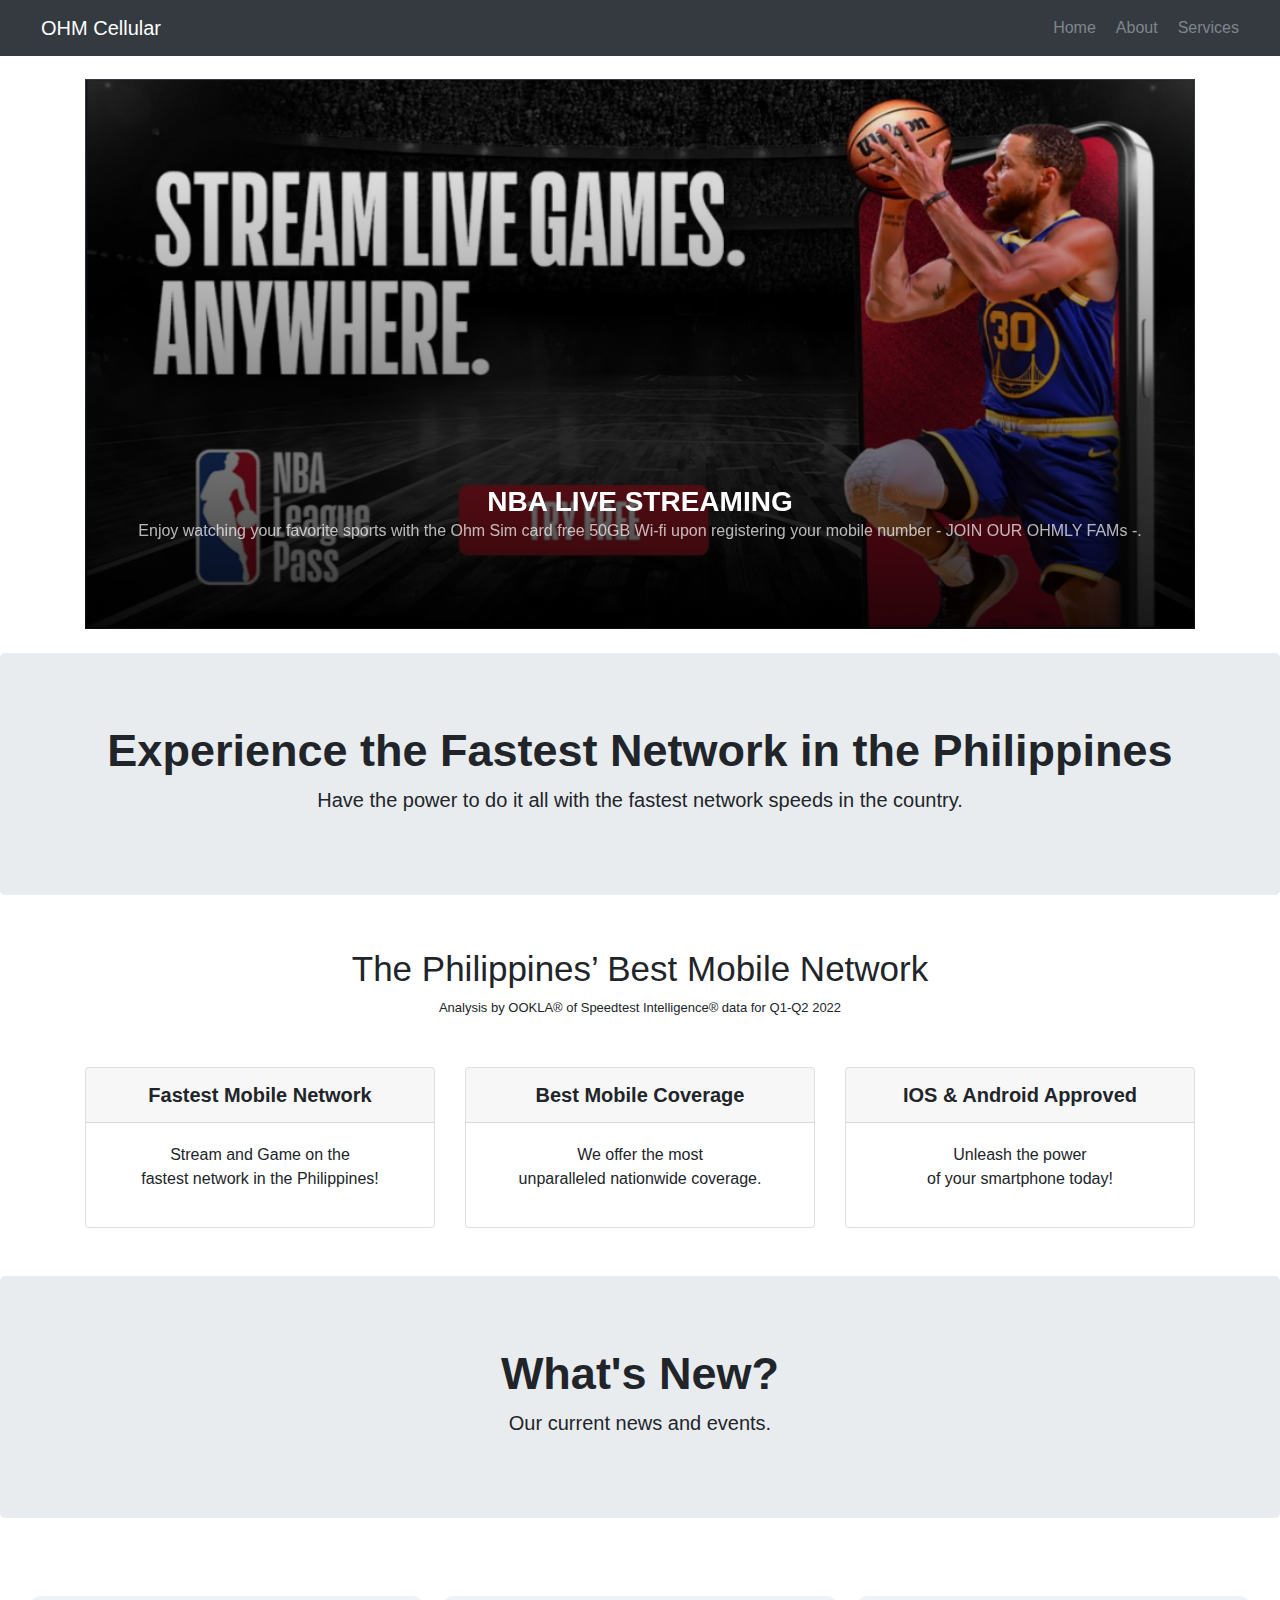
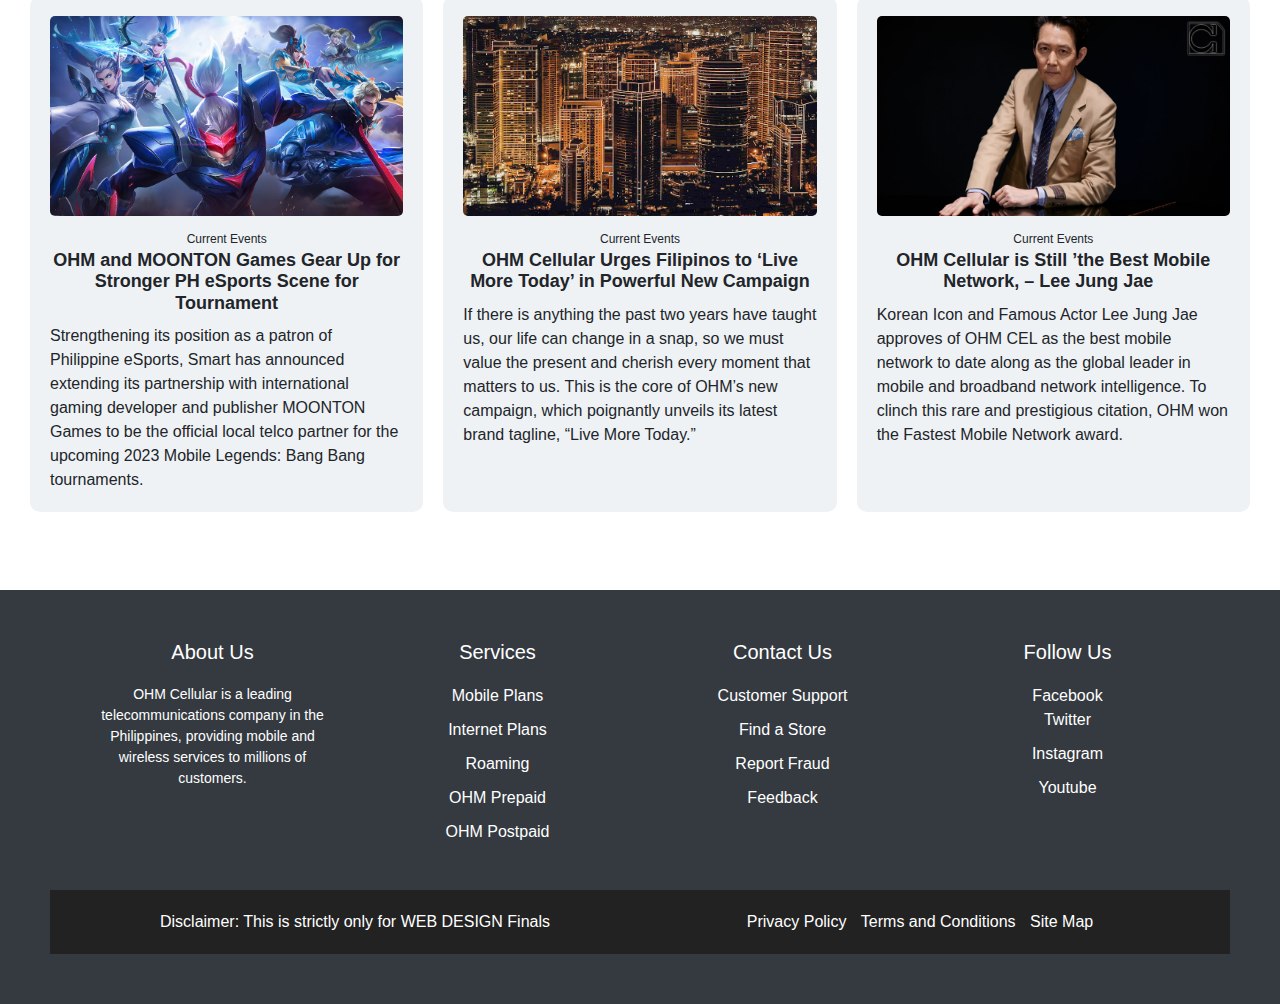
<file: index.html>
<!DOCTYPE html>
<html lang="en">

<head>
  <meta charset="UTF-8">
  <meta name="viewport" content="width=device-width, initial-scale=1.0">
  <title>Ohm-Cellular</title>
  <link rel="stylesheet" href="https://maxcdn.bootstrapcdn.com/bootstrap/4.0.0/css/bootstrap.min.css">
  <link href="style.css" rel="stylesheet" type="text/css" />
</head>

<body>
  <nav class="navbar navbar-expand-lg navbar-dark bg-dark fixed-top">
    <a class="navbar-brand" href="index.html"style='padding-left: 25px';>OHM Cellular</a>
    <button class="navbar-toggler" type="button" data-toggle="collapse" data-target="#navbarNav"
      aria-controls="navbarNav" aria-expanded="false" aria-label="Toggle navigation">
      <span class="navbar-toggler-icon"></span>
    </button>
    <div class="collapse navbar-collapse" id="navbarNav">
      <ul class="navbar-nav ml-auto">
        <li class="nav-item">
          <a href="index.html"style='padding-right: 10px';>Home</a>
        </li>
        <li class="nav-item">
          <a href="about.html"style='padding-right: 10px';>About</a>
        </li>
        <li class="nav-item">
          <a href="products.html" style='padding-right: 25px;'>Services</a>
        </li>
      </ul>
    </div>
  </nav>

  <section id="menu">
    <br>
    <div class="container">
      <div id="carouselExampleIndicators" class="carousel slide" data-ride="carousel">
        <ol class="carousel-indicators">
        </ol>
        <div class="carousel-inner">
          <div class="carousel-item active">
            <img src="SportsSponsor.png" class="d-block w-100 h-100 border border-dark">
            <div class="overlay"></div>
            <div class="carousel-caption">
              <h3>NBA LIVE STREAMING</h3>
              <p style='opacity: 0.7'>Enjoy watching your favorite sports with the Ohm Sim card free 50GB Wi-fi upon
                registering your mobile number - JOIN OUR OHMLY FAMs -.</p>
            </div>
          </div>
          <div class="carousel-item">
            <img src="citysponsor.jpg" class="d-block w-100 h-100 border border-dark">
            <div class="overlay"></div>
            <div class="carousel-caption">
              <h3>PHILIPPINES' LEADING & BEST TELECOM OF 2023</h3>
              <p style='opacity: 0.7'>Lessen the hassle by joining our OHMLY FAMs the best community that will provide
                you with our Limited-time coupons, Update news, Technical support, and Free live stream on holidays -
                JOIN OUR OHMLY FAMs -.</p>
            </div>
          </div>
          <div class="carousel-item">
            <img src="FamPlan.png" class="d-block w-100 h-100 border border-dark">
            <div class="overlay"></div>
            <div class="carousel-caption">
              <h3>CONNECT ANYWHERE ANYTIME</h3>
              <p style='opacity: 0.7'>Communicate with your family anywhere anytime with OHM Deals & Plans that will
                provide access to our Networks and w/ free OHM Points upon availing every month - JOIN OUR OHMLY FAMs -.
              </p>
            </div>
          </div>
          <div class="carousel-item">
            <img src="phonesponsor.png" class="d-block w-100 h-100 border border-dark">
            <div class="overlay"></div>
            <div class="carousel-caption">
              <h3>XIAOMI x OHM CEL</h3>
              <p style='opacity: 0.7'>To further provide the best experience to our OHMLY FAMs community and to new
                users, We are proud to announce that OHM CEL has collaborated with Xiaomi Inc. to sponsor phone
                giveaways and a free OHM simcard provided with every purchase of Xiaomi mobile phones. -JOIN OUR OHMLY
                FAMs - </p>
            </div>
          </div>
          <a class="carousel-control-prev" href="#carouselExampleIndicators" role="button" data-slide="prev">
          </a>
          <a class="carousel-control-next" href="#carouselExampleIndicators" role="button" data-slide="next">
          </a>
        </div>
      </div>
      <br>
  </section>

  <header class="jumbotron text-center mb-5">
    <b>
      <ct4>Experience the Fastest
        Network in the Philippines</ct4>
    </b>
    <br>
    <p class="lead">Have the power to do it all with the fastest
      network speeds in the country.</p>
  </header>

  <section id="pricing" class="container mb-5">
    <center>
      <ct2>The Philippines’ Best Mobile Network</ct2>
    </center>
    <center>
      <ct3>Analysis by OOKLA® of Speedtest Intelligence®
        data for Q1-Q2 2022</ct3>
    </center>
    <br>
    <br>
    <div class="row d-flex justify-content-center">
      <div class="col-lg-4">
        <div class="card text-center">
          <div class="card-header">
            <b>
              <ct1 class="card-title">Fastest Mobile Network</ct1>
            </b>
          </div>
          <div class="card-body">
            <ul class="list-unstyled">
              <li>Stream and Game on the</li>
              <li>fastest network in the Philippines!</li>
            </ul>
          </div>
        </div>
      </div>
      <div class="col-lg-4">
        <div class="card text-center">
          <div class="card-header">
            <b>
              <ct1 class="card-title">Best Mobile Coverage</ct1>
          </div></b>
          <div class="card-body">
            <ul class="list-unstyled">
              <li>We offer the most</li>
              <li>unparalleled nationwide coverage.</li>
            </ul>
          </div>
        </div>
      </div>
      <div class="col-lg-4">
        <div class="card text-center">
          <div class="card-header">
            <b>
              <ct1 class="card-title">IOS & Android Approved</ct1>
            </b>
          </div>
          <div class="card-body">
            <ul class="list-unstyled">
              <li>Unleash the power</li>
              <li>of your smartphone today!</li>
            </ul>
          </div>
        </div>
      </div>
    </div>
  </section>

  <header class="jumbotron text-center mb-5">
    <b>
      <ct4>What's New?</ct4>
    </b>
    <br>
    <p class="lead">Our current news and events.</p>
  </header>

  <div class="news-container">
    <div class="news-item">
      <img src="mobilelegends.jpg" alt="News Image 1">
      <center>
        <p2>Current Events</p2><br>
        <h3>OHM and MOONTON Games Gear Up for Stronger PH eSports Scene for Tournament
        </h3>
      </center>
      <p1>Strengthening its position as a patron of Philippine eSports, Smart has announced extending its partnership
        with international gaming developer and publisher MOONTON Games to be the official local telco partner for the
        upcoming 2023 Mobile Legends: Bang Bang tournaments. </p1>
    </div>

    <div class="news-item">
      <img src="cityscape.jpg" alt="News Image 2">
      <center>
        <p2>Current Events</p2><br>
        <h3>OHM Cellular Urges Filipinos to ‘Live More Today’ in Powerful New Campaign</h3>
      </center>
      <p1>If there is anything the past two years have taught us, our life can change in a snap, so we must value the
        present and cherish every moment that matters to us. This is the core of OHM’s new campaign, which poignantly
        unveils its latest brand tagline, “Live More Today.”
      </p1>
    </div>

    <div class="news-item">
      <img src="FamoSponsor.jpg" alt="News Image 3">
      <center>
        <p2>Current Events</p2><br>
        <h3>OHM Cellular is Still ’the Best Mobile Network, – Lee Jung Jae &nbsp</h3>
      </center>
      <p1>Korean Icon and Famous Actor Lee Jung Jae approves of OHM CEL as the best mobile network to date along as the
        global leader in mobile and broadband network intelligence. To clinch this rare and prestigious
        citation, OHM won the Fastest Mobile Network award. </p1>
    </div>
  </div>

  <br>
  <br>




  <script src="https://code.jquery.com/jquery-3.6.0.min.js"></script>
  <script src="https://maxcdn.bootstrapcdn.com/bootstrap/4.0.0/js/bootstrap.min.js"></script>

  <footer class="footer">
    <div class="container">
      <div class="row">
        <div class="col-lg-3 col-md-6 footer-item">
          <b>
            <h4>About Us</h4>
          </b>
          <p>OHM Cellular is a leading telecommunications company in the Philippines, providing mobile and
            wireless services to millions of customers.</p>
        </div>
        <div class="col-lg-3 col-md-6 footer-item">
          <b>
            <h4>Services</h4>
          </b>
          <ul class="list-unstyled">
            <li><a href="products.html">Mobile Plans</a></li>
            <li><a href="products.html">Internet Plans</a></li>
            <li><a href="products.html">Roaming</a></li>
            <li><a href="products.html">OHM Prepaid</a></li>
            <li><a href="products.html">OHM Postpaid</a></li>
          </ul>
        </div>
        <div class="col-lg-3 col-md-6 footer-item">
          <b>
            <h4>Contact Us</h4>
          </b>
          <ul class="list-unstyled">
            <li><a href="about.html">Customer Support</a></li>
            <li><a href="about.html">Find a Store</a></li>
            <li><a href="about.html">Report Fraud</a></li>
            <li><a href="about.html">Feedback</a></li>
          </ul>
        </div>
        <div class="col-lg-3 col-md-6 footer-item">
          <b>
            <h4>Follow Us</h4>
          </b>
          <ul class="list-unstyled">
            <li<a href="about.html">Facebook</a></li>
              <li><a href="about.html">Twitter</a></li>
              <li><a href="about.html">Instagram</a></li>
              <li><a href="about.html">Youtube</a></li>
          </ul>
        </div>
      </div>
    </div>
    <div class="footer-bottom">
      <div class="container">
        <div class="row">
          <div class="col-md-6">
            <p>Disclaimer: This is strictly only for WEB DESIGN Finals</p>
          </div>
          <div class="col-md-6">
            <ul class="list-unstyled footer-links">
              <li><a href="about.html">Privacy Policy</a></li>
              <li><a href="about.html">Terms and Conditions</a></li>
              <li><a href="about.html">Site Map</a></li>
            </ul>
          </div>
        </div>
      </div>
    </div>
  </footer>

</body>

</html>
</file>
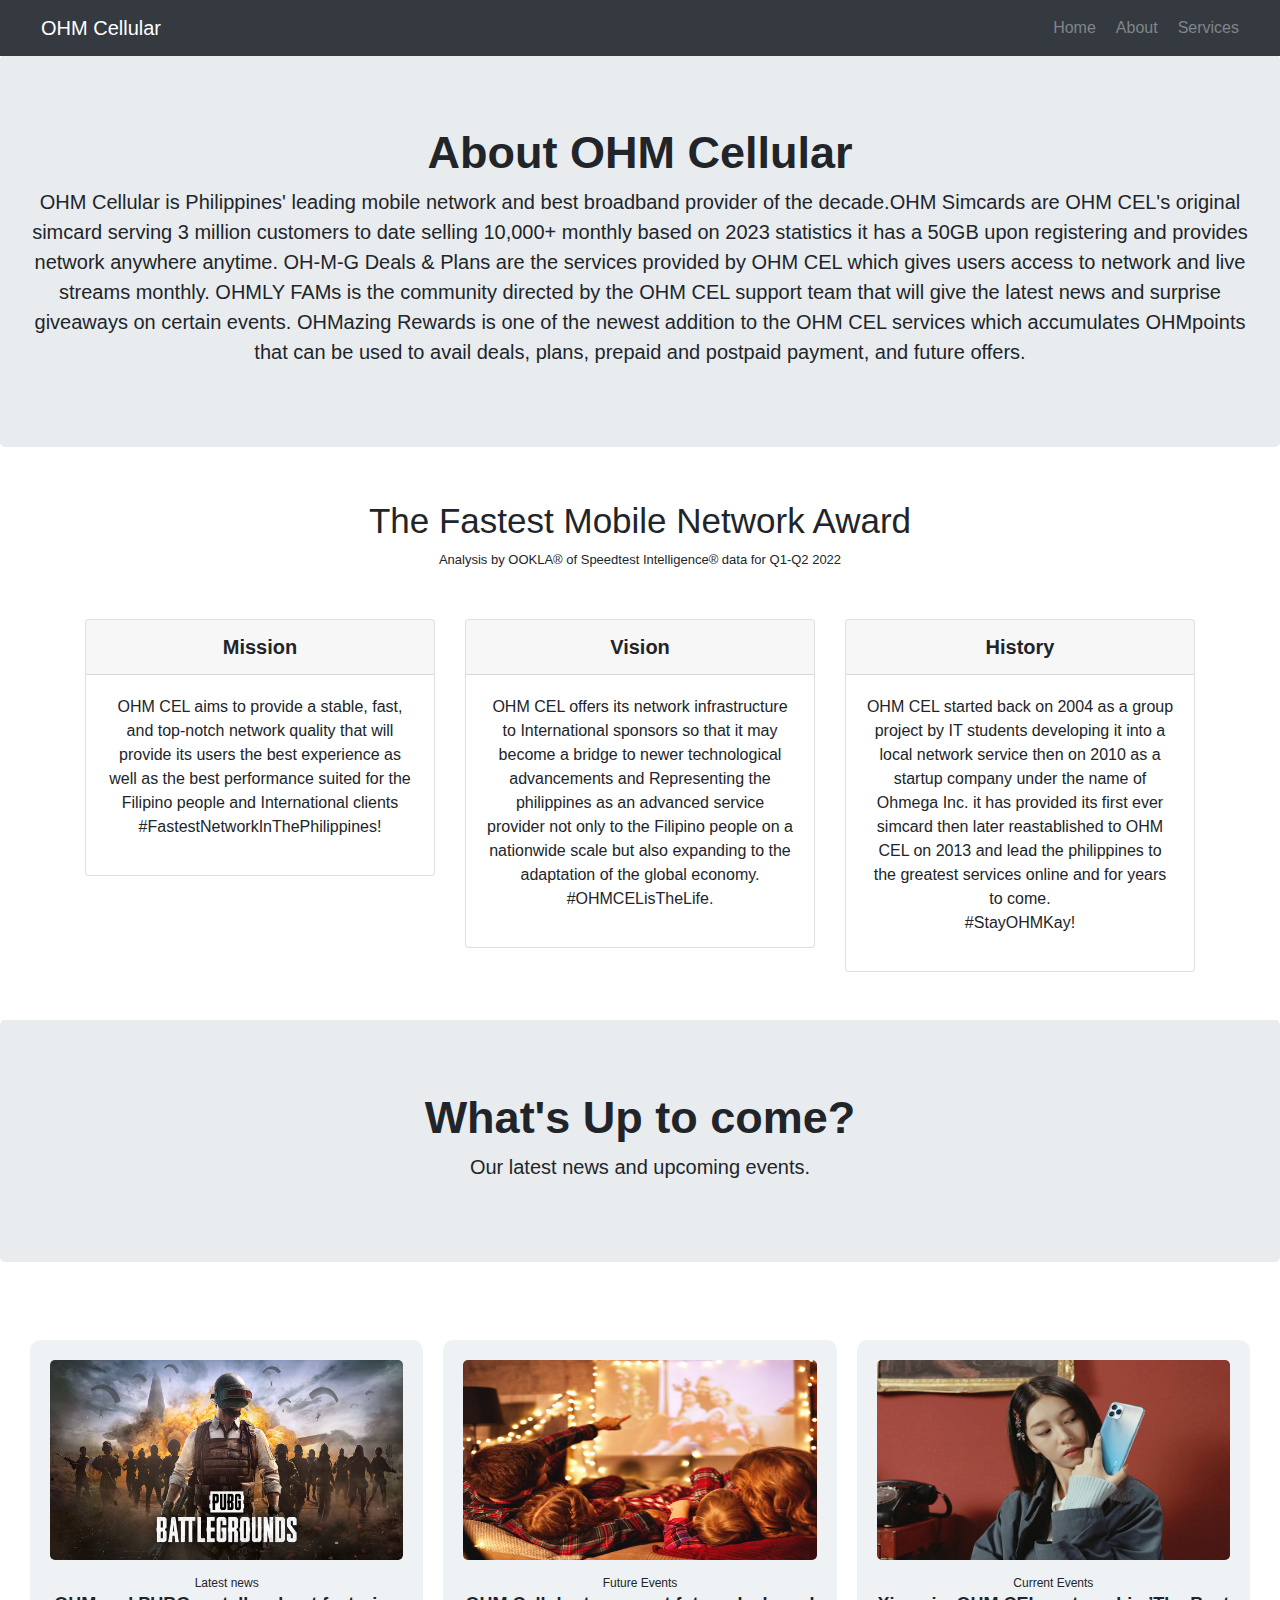
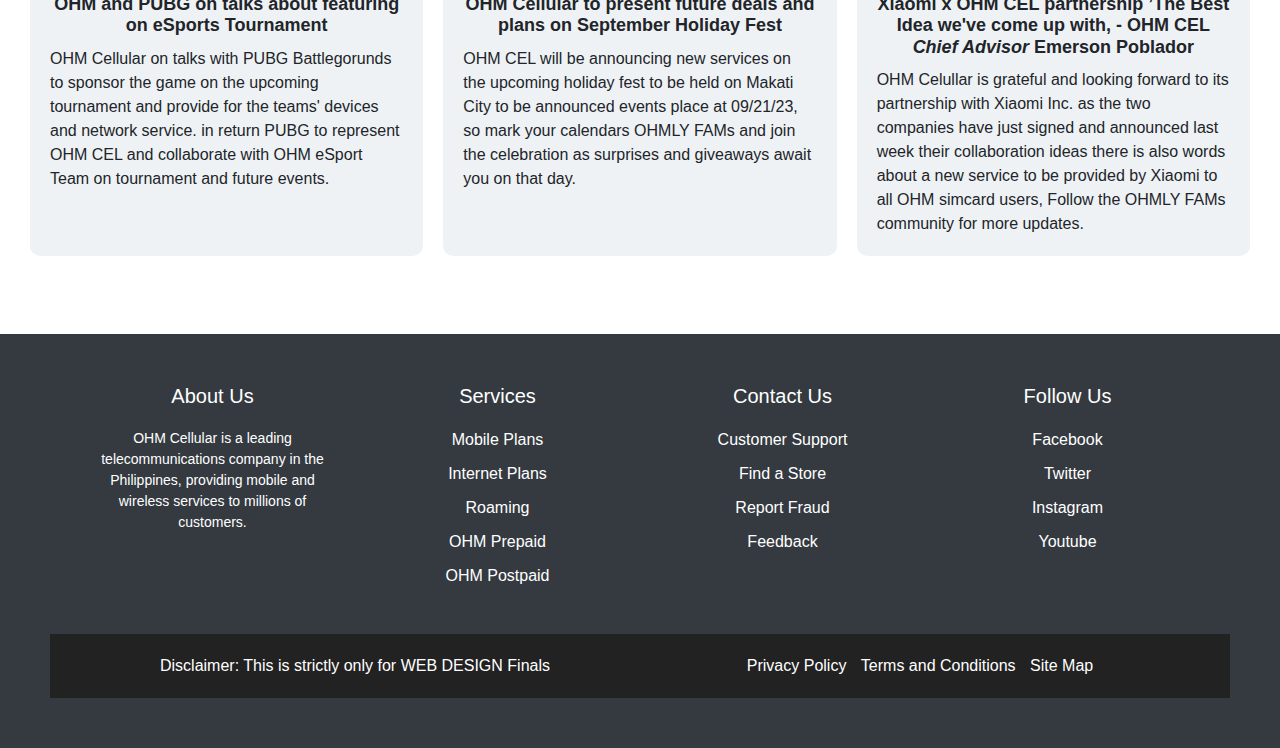
<file: about.html>
<!DOCTYPE html>
<html lang="en">

<head>
  <meta charset="UTF-8">
  <meta name="viewport" content="width=device-width, initial-scale=1.0">
  <title>Ohm-Cellular</title>
  <link rel="stylesheet" href="https://maxcdn.bootstrapcdn.com/bootstrap/4.0.0/css/bootstrap.min.css">
  <link href="style.css" rel="stylesheet" type="text/css" />
</head>

<body>
  <nav class="navbar navbar-expand-lg navbar-dark bg-dark fixed-top">
    <a class="navbar-brand" href="index.html"style='padding-left: 25px';>OHM Cellular</a>
    <button class="navbar-toggler" type="button" data-toggle="collapse" data-target="#navbarNav"
      aria-controls="navbarNav" aria-expanded="false" aria-label="Toggle navigation">
      <span class="navbar-toggler-icon"></span>
    </button>
    <div class="collapse navbar-collapse" id="navbarNav">
      <ul class="navbar-nav ml-auto">
        <li class="nav-item">
          <a href="index.html"style='padding-right: 10px';>Home</a>
        </li>
        <li class="nav-item">
          <a href="about.html"style='padding-right: 10px';>About</a>
        </li>
        <li class="nav-item">
          <a href="products.html" style='padding-right: 25px;'>Services</a>
        </li>
      </ul>
    </div>
  </nav>

  <header class="jumbotron text-center mb-5">
    <b>
      <ct4>About OHM Cellular </ct4>
    </b>
    <br>
    <p class="lead">OHM Cellular is Philippines' leading mobile network and best broadband provider of the decade.OHM Simcards are OHM CEL's original simcard serving 3 million customers to date selling 10,000+ monthly based on 2023 statistics it has a 50GB upon registering and provides network anywhere anytime. OH-M-G Deals & Plans are the services provided by OHM CEL which gives users access to network and live streams monthly. OHMLY FAMs is the community directed by the OHM CEL support team that will give the latest news and surprise giveaways on certain events. OHMazing Rewards is one of the newest addition to the OHM CEL services which accumulates OHMpoints that can be used to avail deals, plans, prepaid and postpaid payment, and future offers. </p>
  </header>

  <section id="pricing" class="container mb-5">
    <center>
      <ct2>The Fastest Mobile Network Award </ct2>
    </center>
    <center>
      <ct3>Analysis by OOKLA® of Speedtest Intelligence®
        data for Q1-Q2 2022</ct3>
    </center>
    <br>
    <br>
    <div class="row d-flex justify-content-center">
      <div class="col-lg-4">
        <div class="card text-center">
          <div class="card-header">
            <b>
              <ct1 class="card-title">Mission</ct1>
            </b>
          </div>
          <div class="card-body">
            <ul class="list-unstyled">
              <li>OHM CEL aims to provide a stable, fast, and top-notch network quality that will provide its users the best experience as well as the best performance suited for the Filipino people and International clients</li>
              <li>#FastestNetworkInThePhilippines!</li>
            </ul>
          </div>
        </div>
      </div>
      <div class="col-lg-4">
        <div class="card text-center">
          <div class="card-header">
            <b>
              <ct1 class="card-title">Vision</ct1>
          </div></b>
          <div class="card-body">
            <ul class="list-unstyled">
              <li>OHM CEL offers its network infrastructure to International sponsors so that it may become a bridge to newer technological advancements and Representing the philippines as an advanced service provider not only to the Filipino people on a nationwide scale but also expanding to the adaptation of the global economy.</li>
              <li>#OHMCELisTheLife.</li>
            </ul>
          </div>
        </div>
      </div>
      <div class="col-lg-4">
        <div class="card text-center">
          <div class="card-header">
            <b>
              <ct1 class="card-title">History</ct1>
            </b>
          </div>
          <div class="card-body">
            <ul class="list-unstyled">
              <li>OHM CEL started back on 2004 as a group project by IT students developing it into a local network service then on 2010 as a startup company under the name of Ohmega Inc. it has provided its first ever simcard then later reastablished to OHM CEL on 2013 and lead the philippines to the greatest services online and for years to come.</li>
              <li>#StayOHMKay!</li>
            </ul>
          </div>
        </div>
      </div>
    </div>
  </section>

  <header class="jumbotron text-center mb-5">
    <b>
      <ct4>What's Up to come?</ct4>
    </b>
    <br>
    <p class="lead">Our latest news and upcoming events.</p>
  </header>

  <div class="news-container">
    <div class="news-item">
      <img
        src="gamesponsor.jpg"
        alt="News Image 1">
      <center>
        <p2>Latest news</p2><br>
        <h3>OHM and PUBG on talks about featuring on eSports Tournament
        </h3>
      </center>
      <p1>OHM Cellular on talks with PUBG Battlegorunds to sponsor the game on the upcoming tournament and provide for the teams' devices and network service. in return PUBG to represent OHM CEL and collaborate with OHM eSport Team on tournament and future events. </p1>
    </div>

    <div class="news-item">
      <img
        src="Watching with fam.jpg"
        alt="News Image 2">
      <center>
        <p2>Future Events</p2><br>
        <h3>OHM Cellular to present future deals and plans on September Holiday Fest</h3>
      </center>
      <p1>OHM CEL will be announcing new services on the upcoming holiday fest to be held on Makati City to be announced events place at 09/21/23, so mark your calendars OHMLY FAMs and join the celebration as surprises and giveaways await you on that day.
      </p1>
    </div>

    <div class="news-item">
      <img
        src="ActorSponsor.jpg"
        alt="News Image 3">
      <center>
        <p2>Current Events</p2><br>
        <h3>Xiaomi x OHM CEL partnership ’The Best Idea we've come up with, - OHM CEL <i>Chief Advisor</i> Emerson Poblador</h3>
      </center>
      <p1>OHM Celullar is grateful and looking forward to its partnership with Xiaomi Inc. as the two companies have just signed and announced last week their collaboration ideas there is also words about a new service to be provided by Xiaomi to all OHM simcard users, Follow the OHMLY FAMs community for more updates.</p1>
    </div>
  </div>

  <br>
  <br>




  <script src="https://code.jquery.com/jquery-3.6.0.min.js"></script>
  <script src="https://maxcdn.bootstrapcdn.com/bootstrap/4.0.0/js/bootstrap.min.js"></script>

<footer class="footer">
    <div class="container">
      <div class="row">
        <div class="col-lg-3 col-md-6 footer-item">
          <h4>About Us</h4>
          <p>OHM Cellular is a leading telecommunications company in the Philippines, providing mobile and
            wireless services to millions of customers.</p>
        </div>
        <div class="col-lg-3 col-md-6 footer-item">
          <h4>Services</h4>
          <ul class="list-unstyled">
            <li><a href="products.html">Mobile Plans</a></li>
            <li><a href="products.html">Internet Plans</a></li>
            <li><a href="products.html">Roaming</a></li>
            <li><a href="products.html">OHM Prepaid</a></li>
            <li><a href="products.html">OHM Postpaid</a></li>
          </ul>
        </div>
        <div class="col-lg-3 col-md-6 footer-item">
          <h4>Contact Us</h4>
          <ul class="list-unstyled">
            <li><a href="about.html">Customer Support</a></li>
            <li><a href="about.html">Find a Store</a></li>
            <li><a href="about.html">Report Fraud</a></li>
            <li><a href="about.html">Feedback</a></li>
          </ul>
        </div>
        <div class="col-lg-3 col-md-6 footer-item">
          <h4>Follow Us</h4>
          <ul class="list-unstyled">
            <li><a href="about.html">Facebook</a></li>
            <li><a href="about.html">Twitter</a></li>
            <li><a href="about.html">Instagram</a></li>
            <li><a href="about.html">Youtube</a></li>
          </ul>
        </div>
      </div>
    </div>
    <div class="footer-bottom">
      <div class="container">
        <div class="row">
          <div class="col-md-6">
            <p>Disclaimer: This is strictly only for WEB DESIGN Finals</p>
          </div>
          <div class="col-md-6">
            <ul class="list-unstyled footer-links">
              <li><a href="about.html">Privacy Policy</a></li>
              <li><a href="about.html">Terms and Conditions</a></li>
              <li><a href="about.html">Site Map</a></li>
            </ul>
          </div>
        </div>
      </div>
    </div>
  </footer>
</body>

</html>
</file>
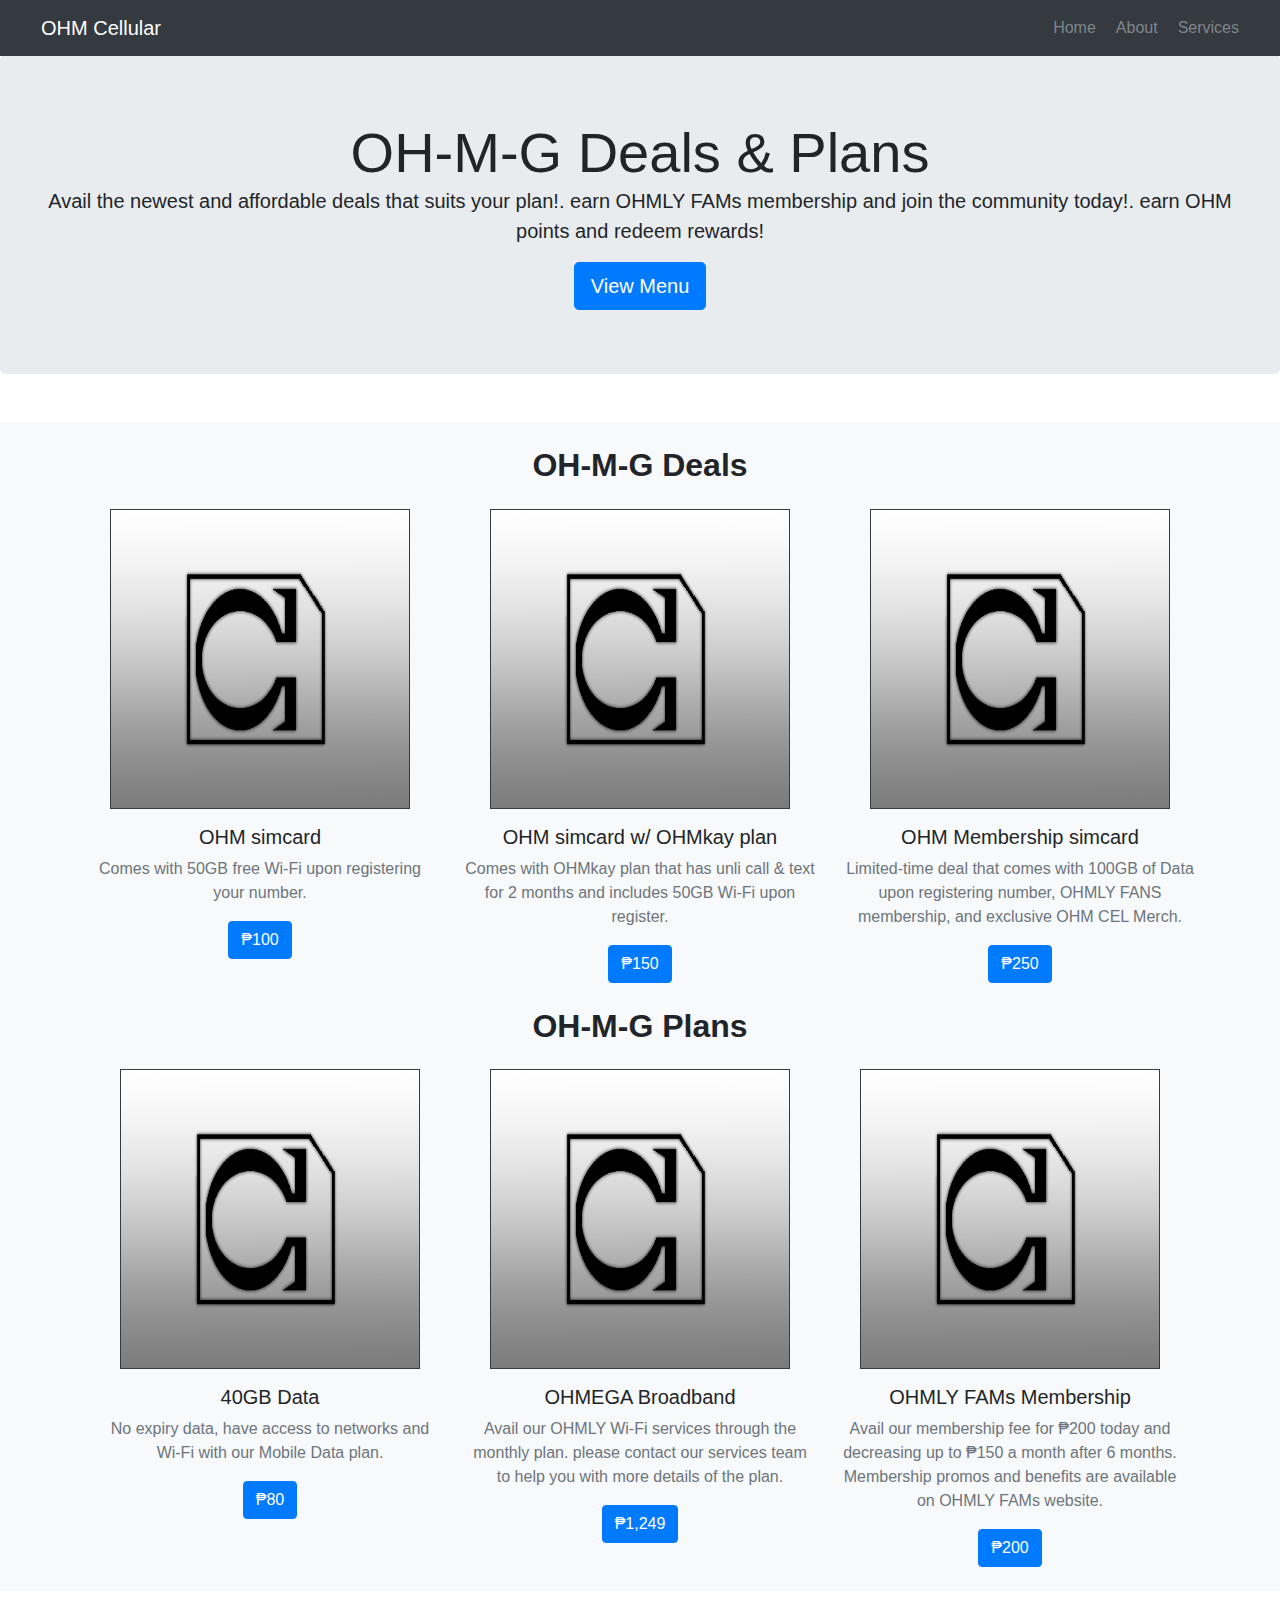
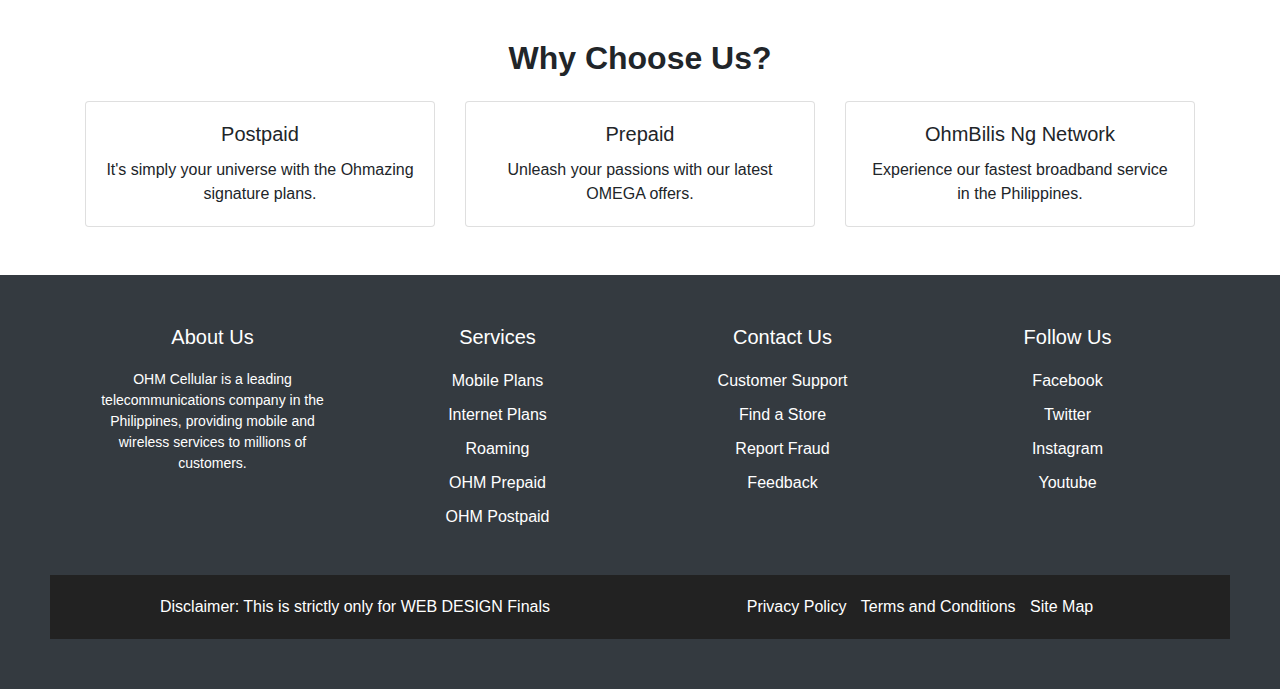
<file: products.html>
<!DOCTYPE html>
<html lang="en">

<head>
  <meta charset="UTF-8">
  <meta name="viewport" content="width=device-width, initial-scale=1.0">
  <title>Ohm-Cellular</title>
  <link rel="stylesheet" href="https://maxcdn.bootstrapcdn.com/bootstrap/4.0.0/css/bootstrap.min.css">
  <link href="style.css" rel="stylesheet" type="text/css" />
</head>

<style>
  .img-size {
    width: 300px;
    height: 300px;
  }
</style>

<body>
  <nav class="navbar navbar-expand-lg navbar-dark bg-dark fixed-top">
    <a class="navbar-brand" href="index.html" style='padding-left: 25px' ;>OHM Cellular</a>
    <button class="navbar-toggler" type="button" data-toggle="collapse" data-target="#navbarNav"
      aria-controls="navbarNav" aria-expanded="false" aria-label="Toggle navigation">
      <span class="navbar-toggler-icon"></span>
    </button>
    <div class="collapse navbar-collapse" id="navbarNav">
      <ul class="navbar-nav ml-auto">
        <li class="nav-item">
          <a href="index.html" style='padding-right: 10px' ;>Home</a>
        </li>
        <li class="nav-item">
          <a href="about.html" style='padding-right: 10px' ;>About</a>
        </li>
        <li class="nav-item">
          <a href="products.html" style='padding-right: 25px;'>Services</a>
        </li>
      </ul>
    </div>
  </nav>

  <header class="jumbotron text-center mb-5">
    <h1 class="display-4">OH-M-G Deals & Plans</h1>
    <p class="lead">Avail the newest and affordable deals that suits your plan!. earn OHMLY FAMs membership and join the
      community today!. earn OHM points and redeem rewards! </p>
    <a class="btn btn-primary btn-lg" href="#menu" role="button">View Menu</a>
  </header>

  <section id="menu" class="container-fluid bg-light mb-5">
    <br>
    <div class="container">
      <h2 class="text-center mb-4">OH-M-G Deals</h2>
      <div class="row">
        <div class="col-lg-4">
          <div class="product-card text-center">
            <img src="Ohmcel.png" class="img-fluid img-size border border-dark" alt="Product Image">
            <h5 class="mt-3">OHM simcard</h5>
            <p class="text-muted">Comes with 50GB free Wi-Fi upon registering your number.</p>
            <button class="btn btn-primary mx-auto">₱100</button>
            <br>
          </div>
        </div>
        <div class="col-lg-4">
          <div class="product-card text-center">
            <img src="Ohmcel.png" class="img-fluid img-size border border-dark" alt="Product Image">
            <h5 class="mt-3">OHM simcard w/ OHMkay plan</h5>
            <p class="text-muted">Comes with OHMkay plan that has unli call & text for 2 months and includes 50GB Wi-Fi
              upon register.</p>
            <button class="btn btn-primary mx-auto">₱150</button>
          </div>
        </div>
        <div class="col-lg-4">
          <div class="product-card text-center">
            <img src="Ohmcel.png" class="img-fluid img-size border border-dark" alt="Product Image">
            <h5 class="mt-3">OHM Membership simcard</h5>
            <p class="text-muted">Limited-time deal that comes with 100GB of Data upon registering number, OHMLY FANS membership, and exclusive OHM CEL Merch.</p>
            <button class="btn btn-primary mx-auto">₱250</button>
          </div>
        </div>
      </div>
    </div>
    <br>
    <div class="container">
      <h2 class="text-center mb-4">OH-M-G Plans</h2>
      <div class="container">
        <div class="row">
          <div class="col-lg-4">
            <div class="product-card text-center">
              <img src="Ohmcel.png" class="img-fluid img-size border border-dark" alt="Product Image">
              <h5 class="mt-3">40GB Data</h5>
              <p class="text-muted">No expiry data, have access to networks and Wi-Fi with our Mobile Data plan.</p>
              <button class="btn btn-primary mx-auto">₱80</button>
            </div>
          </div>
          <div class="col-lg-4">
            <div class="product-card text-center">
              <img src="Ohmcel.png" class="img-fluid img-size border border-dark" alt="Product Image">
              <h5 class="mt-3">OHMEGA Broadband</h5>
              <p class="text-muted">Avail our OHMLY Wi-Fi services through the monthly plan. please contact our services team to help you with more details of the plan.</p>
              <button class="btn btn-primary mx-auto">₱1,249</button>
            </div>
          </div>
          <div class="col-lg-4">
            <div class="product-card text-center">
              <img src="Ohmcel.png" class="img-fluid img-size border border-dark" alt="Product Image">
              <h5 class="mt-3">OHMLY FAMs Membership</h5>
              <p class="text-muted">Avail our membership fee for ₱200 today and decreasing up to ₱150 a month after 6 months. Membership promos and benefits are available on OHMLY FAMs website.
              </p>
              <button class="btn btn-primary mx-auto">₱200</button>
            </div>
          </div>
        </div>
      </div>
      <br>
  </section>

  <section id="features" class="container mb-5">
    <h2 class="text-center mb-4">Why Choose Us?</h2>
    <div class="row">
      <div class="col-lg-4">
        <div class="card">
          <div class="card-body">
            <h5 class="text-center card-title">Postpaid</h5>
            <p class="text-center card-text">It's simply your universe with the Ohmazing signature plans.</p>
          </div>
        </div>
      </div>
      <div class="col-lg-4">
        <div class="card">
          <div class="card-body">
            <h5 class="text-center card-title">Prepaid</h5>
            <p class="text-center card-text">Unleash your passions with our latest OMEGA offers.</p>
          </div>
        </div>
      </div>
      <div class="col-lg-4">
        <div class="card">
          <div class="card-body">
            <h5 class="text-center card-title">OhmBilis Ng Network</h5>
            <p class="text-center card-text">Experience our fastest broadband service in the Philippines.</p>
          </div>
        </div>
      </div>
    </div>
  </section>
  <footer class="footer">
    <div class="container">
      <div class="row">
        <div class="col-lg-3 col-md-6 footer-item">
          <h4>About Us</h4>
          <p>OHM Cellular is a leading telecommunications company in the Philippines, providing mobile and
            wireless services to millions of customers.</p>
        </div>
        <div class="col-lg-3 col-md-6 footer-item">
          <h4>Services</h4>
          <ul class="list-unstyled">
            <li><a href="products.html">Mobile Plans</a></li>
            <li><a href="products.html">Internet Plans</a></li>
            <li><a href="products.html">Roaming</a></li>
            <li><a href="products.html">OHM Prepaid</a></li>
            <li><a href="products.html">OHM Postpaid</a></li>
          </ul>
        </div>
        <div class="col-lg-3 col-md-6 footer-item">
          <h4>Contact Us</h4>
          <ul class="list-unstyled">
            <li><a href="about.html">Customer Support</a></li>
            <li><a href="about.html">Find a Store</a></li>
            <li><a href="about.html">Report Fraud</a></li>
            <li><a href="about.html">Feedback</a></li>
          </ul>
        </div>
        <div class="col-lg-3 col-md-6 footer-item">
          <h4>Follow Us</h4>
          <ul class="list-unstyled">
            <li><a href="about.html">Facebook</a></li>
            <li><a href="about.html">Twitter</a></li>
            <li><a href="about.html">Instagram</a></li>
            <li><a href="about.html">Youtube</a></li>
          </ul>
        </div>
      </div>
    </div>
    <div class="footer-bottom">
      <div class="container">
        <div class="row">
          <div class="col-md-6">
            <p>Disclaimer: This is strictly only for WEB DESIGN Finals</p>
          </div>
          <div class="col-md-6">
            <ul class="list-unstyled footer-links">
              <li><a href="about.html">Privacy Policy</a></li>
              <li><a href="about.html">Terms and Conditions</a></li>
              <li><a href="about.html">Site Map</a></li>
            </ul>
          </div>
        </div>
      </div>
    </div>
  </footer>
</body>

</html>
</file>
<file: style.css>
/* Any section - Can be edited */

body {
  margin: 0;
  padding-top: 55px;
  font-family: Arial, Helvetica, sans-serif
}

h1,
h2,
h3 {
  margin: 0;
  font-weight: bold;
}

nav ul {
  list-style: none;
  margin: 0;
  padding: 0;
  display: flex;
}

nav ul li {
  margin-right: 10px;
}

nav ul li:last-child {
  margin-right: 0;
}

nav ul li a {
  color: #80868C;
  text-decoration: none;
}

main {
  padding: 20px;
}

footer {
  background-color: #343A40;
  color: #fff;
  padding: 50px;
  text-align: center;
}

ct1 {
  font-size: 20px;
}

ct2 {
  font-size: 35px;
}

ct3 {
  font-size: 13px;
}

ct4 {
  font-size: 45px;
}

p1 {
  text-align: justify;
}

p2 {
  font-size: 12px;
}

/* Important section - DO NOT TOUCH */

.news-item img {
  width: 100%;
  height: 200px;
  border-radius: 5px;
  margin-bottom: 10px;
}

.news-item h3 {
  font-size: 18px;
  margin-bottom: 10px;
}

.news-item p {
  font-size: 14px;
  line-height: 1.4;
  margin-bottom: 10px;
}

.news-item a {
  display: inline-block;
  background-color: #007bff;
  color: #fff;
  padding: 8px 16px;
  text-decoration: none;
  border-radius: 5px;
  transition: background-color 0.3s;
}

.news-item a:hover {
  background-color: #0056b3;
}

.news-container {
  display: grid;
  grid-template-columns: repeat(auto-fit, minmax(250px, 1fr));
  grid-gap: 20px;
  padding: 30px;
}

.news-item {
  background-color: #EFF2F5;
  padding: 20px;
  border-radius: 10px;
}

.nav-links {
  margin-left: auto;
}

.nav-links li {
  display: inline-block;
  margin-left: 10px;
}

.nav-links li:first-child {
  margin-left: 0;
}

.grid-container {
  display: grid;
  grid-template-columns: repeat(auto-fit, minmax(300px, 1fr));
  grid-gap: 20px;
}

.grid-item {
  background-color: #f1f1f1;
  padding: 20px;
}

.navbar.scrolled {
  position: fixed;
  top: 0;
  width: 100%;
  animation: slideDown 0.3s;
}

@keyframes slideDown {
  0% {
    transform: translateY(-100%);
  }

  100% {
    transform: translateY(0);
  }
}

.carousel-item {
  height: 550px;
  align-items: center;
}

.carousel-item img {
  width: 100%;
  height: 100%;
  object-fit: fill;
}

.carousel-item .overlay {
  position: absolute;
  top: 0;
  left: 0;
  width: 100%;
  height: 100%;
  background: linear-gradient(to top, rgba(0, 0, 0, 0.8), rgba(0, 0, 0, 0));
}

.carousel-item .carousel-caption {
  position: absolute;
  bottom: 50px;
  left: 50px;
  right: 50px;
  color: #fff;
}

.footer-item {
  margin-bottom: 30px;
}

.footer-item h4 {
  color: #fff;
  font-size: 20px;
  margin-bottom: 20px;
}

.footer-item p {
  font-size: 14px;
}

.footer-item ul {
  list-style: none;
  padding-left: 0;
}

.footer-item ul li {
  margin-bottom: 10px;
}

.footer-item ul li a {
  color: #fff;
  text-decoration: none;
}

.social-icons {
  display: flex;
}

.social-icons li {
  margin-right: 10px;
}

.social-icons li a {
  color: #fff;
  font-size: 24px;
  text-decoration: none;
}

.footer-bottom {
  background-color: #222;
  padding: 20px 0;
}

.footer-bottom p,
.footer-bottom ul {
  margin-bottom: 0;
}

.footer-bottom ul li {
  display: inline-block;
  margin-right: 10px;
}

.footer-bottom ul li a {
  color: #fff;
  text-decoration: none;
}
</file>
